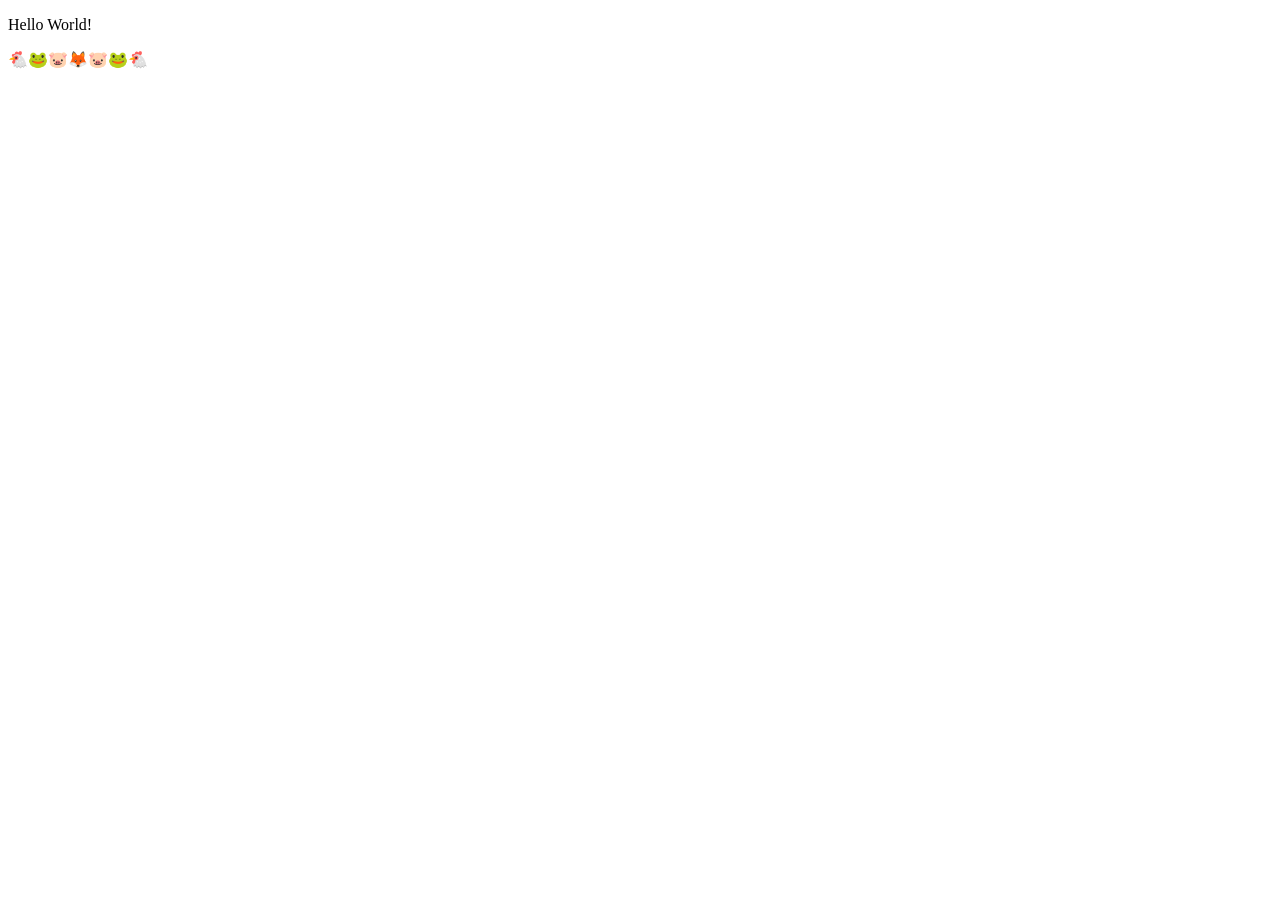
<file: hello-html/index.html>
<!DOCTYPE html>
<html lang="en">
<head>
    <meta charset="UTF-8">
    <meta name="viewport" content="width=device-width, initial-scale=1.0">
    <title>Hello Html</title>
</head>
<body>
    <p>Hello World!</p> 
    <p>🐔🐸🐷🦊🐷🐸🐔</p>
</body>
</html>
</file>
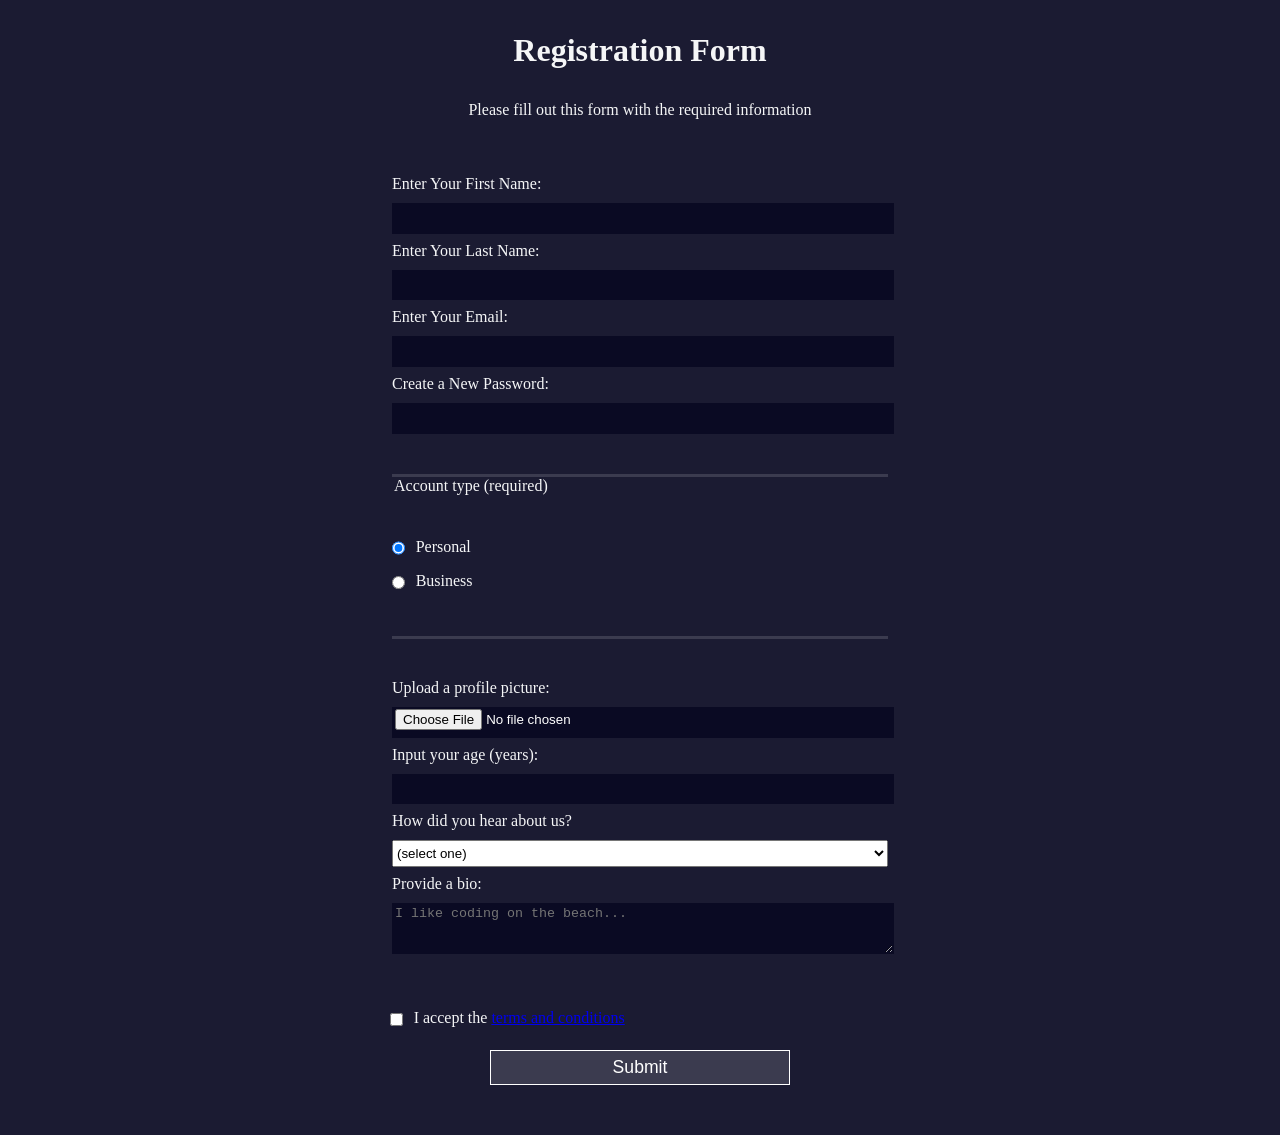
<file: html-forms/index.html>
<!DOCTYPE html>
<html lang="en">
  <head>
    <meta charset="UTF-8" />
    <title>Registration Form</title>
    <link rel="stylesheet" href="styles.css" />
  </head>
  <body>
    <h1>Registration Form</h1>
    <p>Please fill out this form with the required information</p>
    <form method="post" action="">
      <fieldset>
        <label for="first-name"
          >Enter Your First Name:
          <input id="first-name" name="first-name" type="text" required
        /></label>
        <label for="last-name"
          >Enter Your Last Name:
          <input id="last-name" name="last-name" type="text" required
        /></label>
        <label for="email"
          >Enter Your Email:
          <input id="email" name="email" type="email" required
        /></label>
        <label for="new-password"
          >Create a New Password:
          <input
            id="new-password"
            name="new-password"
            type="password"
            pattern="[a-z0-5]{8,}"
            required
        /></label>
      </fieldset>
      <fieldset>
        <legend>Account type (required)</legend>
        <label for="personal-account"
          ><input
            id="personal-account"
            type="radio"
            name="account-type"
            class="inline"
            checked
          />
          Personal</label
        >
        <label for="business-account"
          ><input
            id="business-account"
            type="radio"
            name="account-type"
            class="inline"
          />
          Business</label
        >
      </fieldset>
      <fieldset>
        <label for="profile-picture"
          >Upload a profile picture:
          <input id="profile-picture" type="file" name="file"
        /></label>
        <label for="age"
          >Input your age (years):
          <input id="age" type="number" name="age" min="13" max="120"
        /></label>
        <label for="referrer"
          >How did you hear about us?
          <select id="referrer" name="referrer">
            <option value="">(select one)</option>
            <option value="1">freeCodeCamp News</option>
            <option value="2">freeCodeCamp YouTube Channel</option>
            <option value="3">freeCodeCamp Forum</option>
            <option value="4">Other</option>
          </select>
        </label>
        <label for="bio"
          >Provide a bio:
          <textarea
            id="bio"
            name="bio"
            rows="3"
            cols="30"
            placeholder="I like coding on the beach..."
          ></textarea>
        </label>
      </fieldset>
      <label for="terms-and-conditions">
        <input
          class="inline"
          id="terms-and-conditions"
          type="checkbox"
          required
          name="terms-and-conditions"
        />
        I accept the
        <a href="https://www.freecodecamp.org/news/terms-of-service/"
          >terms and conditions</a
        >
      </label>
      <input type="submit" value="Submit" />
    </form>
  </body>
</html>
</file>
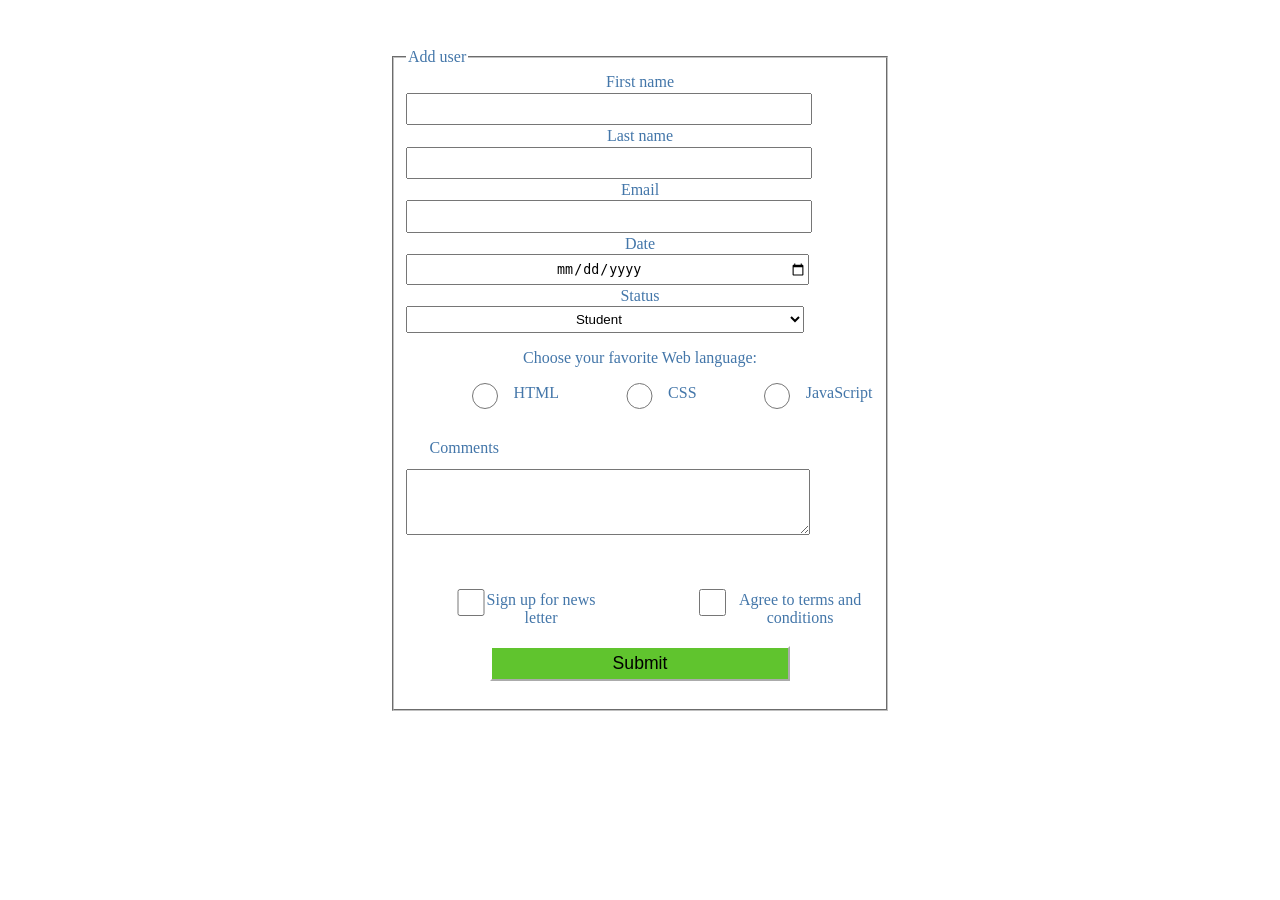
<file: practice-for-prepwork-css-layout-main/index.html>
<!DOCTYPE html>
<html>
  <head>
    <link rel="stylesheet" type="text/css" href="layout.css" />
  </head>
  <body>
    <form action="/form-handling-url" method="post">
      <fieldset>
        <legend>Add user</legend>

        <div>
          <label for="firstName">First name</label>
          <input type="text" id="firstName" name="first_name" />
        </div>

        <div>
          <label for="lastName">Last name</label>
          <input type="text" id="lastName" name="last_name" />
        </div>

        <div>
          <label for="email">Email</label>
          <input type="email" id="email" name="email_address" />
        </div>

        <div>
          <label for="date">Date</label>
          <input type="date" id="date" name="date" />
        </div>

        <div>
          <label for="role">Status</label>
          <select id="role" name="user_role_name">
            <option value="student">Student</option>
            <option value="instructor">Instructor</option>
            <option value="guest">Guest</option>
          </select>
        </div>

        <div>
          <p>Choose your favorite Web language:</p>
          <div id="radio">
            <input type="radio" id="html" name="fav_language" value="HTML" />
            <label for="html">HTML</label><br />
            <input type="radio" id="css" name="fav_language" value="CSS" />
            <label for="css">CSS</label><br />
            <input
              type="radio"
              id="javascript"
              name="fav_language"
              value="JavaScript"
            />
            <label for="javascript">JavaScript</label>
          </div>
        </div>

        <div>
          <label for="comments" id="comment">Comments</label>
          <textarea id="comments" name="comments"></textarea>
        </div>

        <div id="check">
          <input type="checkbox" id="signup" name="signup" value="Signup" />
          <label for="signup">Sign up for news letter</label><br />
          <input type="checkbox" id="terms" name="terms" value="Terms" />
          <label for="terms"> Agree to terms and conditions</label>
        </div>

        <div>
          <button type="submit">Submit</button>
        </div>
      </fieldset>
    </form>
  </body>
</html>
</file>
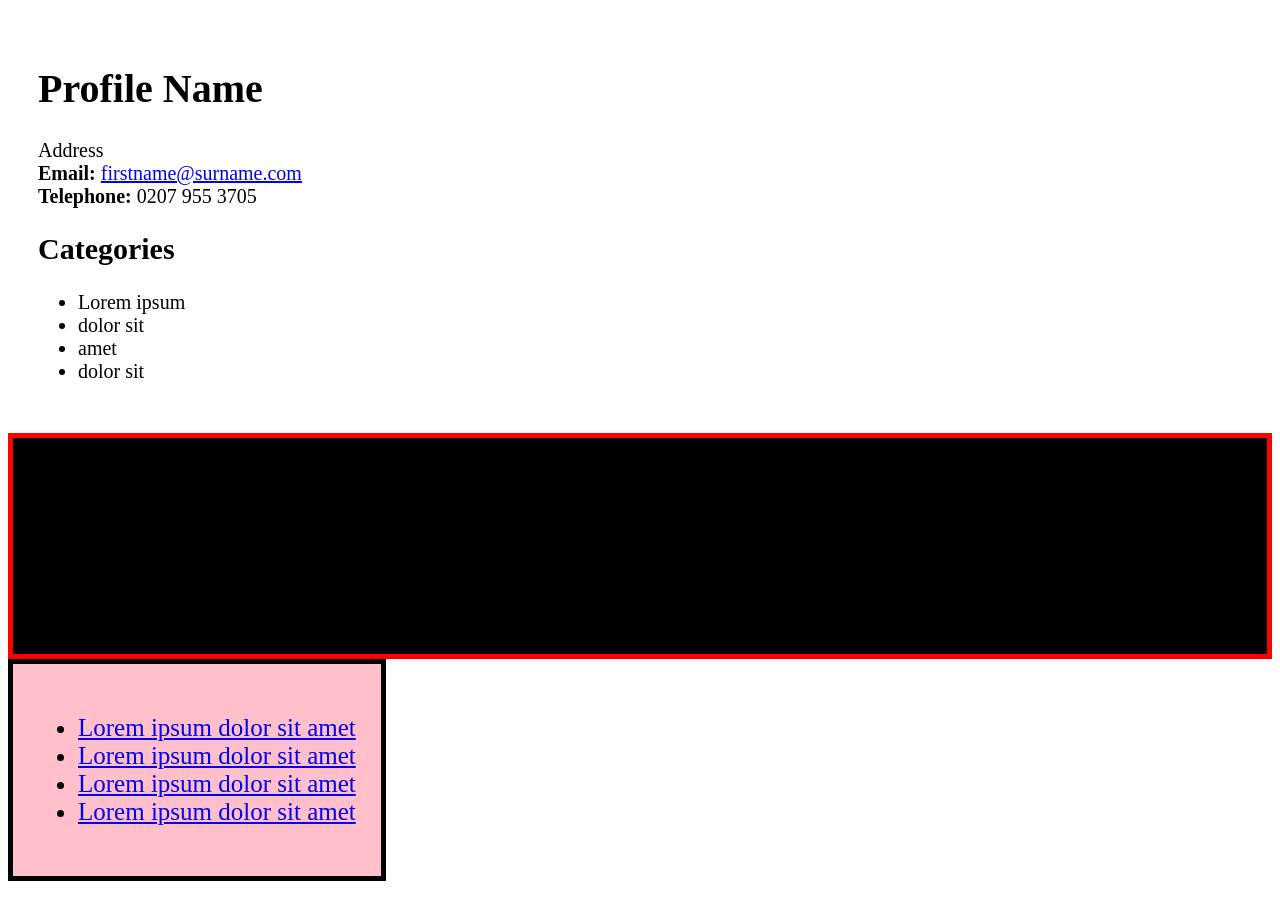
<file: practice-for-prepwork-css-refactoring-main/index.html>
<!DOCTYPE html>
<html>
  <head>
    <meta charset="UTF-8">
    <title>Debugging CSS Practice</title>
    <link rel="stylesheet" href="main.css">
  </head>
  <body>
    <div class='profile'>
        <h1>Profile Name</h1>
        <div class='address'>Address</div>

        <div class='contact'>
          <strong>Email:</strong> <a href='mailto:firstname@surname.com'>firstname@surname.com</a>
        </div>
        <div>
          <strong>Telephone:</strong> 0207 955 3705
        </div>

        <div class='categories'>
          <h2>Categories</h2>
          <ul>
            <li>Lorem ipsum</li>
            <li>dolor sit</li>
            <li>amet</li>
            <li>dolor sit</li>
          </ul>
        </div>

      </div>

      <div class='biography'>
        <p>
          Lorem ipsum dolor sit amet, consectetur adipiscing elit, sed do eiusmod
          tempor incididunt ut labore et dolore magna aliqua. Ut enim ad minim
          veniam, quis nostrud exercitation ullamco laboris nisi ut aliquip ex ea
          commodo consequat. Duis aute irure dolor in reprehenderit in voluptate
          velit esse cillum dolore eu fugiat nulla pariatur. Excepteur sint occaecat
          cupidatat non proident, sunt in culpa qui officia deserunt mollit anim id
          est laborum.
        </p>
        <p>
          Lorem ipsum dolor sit amet, consectetur adipiscing elit, sed do eiusmod
          tempor incididunt ut labore et dolore magna aliqua. Ut enim ad minim
          veniam, quis nostrud exercitation ullamco laboris nisi ut aliquip ex ea
          commodo consequat. Duis aute irure dolor in reprehenderit in voluptate
          velit esse cillum dolore eu fugiat nulla pariatur. Excepteur sint occaecat
          cupidatat non proident, sunt in culpa qui officia deserunt mollit anim id
          est laborum.
        </p>
      </div>

      <div class='footer'>

        <div class='footer-3-wide'>
          <ul>
            <li>
              <a href='https://www.example.com/' target='_blank'>
                Lorem ipsum dolor sit amet
              </a>
            </li>
            <li>
              <a href='https://www.example.com/' target='_blank'>
                Lorem ipsum dolor sit amet
              </a>
            </li>
            <li>
              <a href='https://www.example.com/' target='_blank'>
                Lorem ipsum dolor sit amet
              </a>
            </li>
            <li>
              <a href='https://www.example.com/' target='_blank'>
                Lorem ipsum dolor sit amet
              </a>
            </li>
          </ul>
        </div>

      </div>

  </body>
</html>
</file>
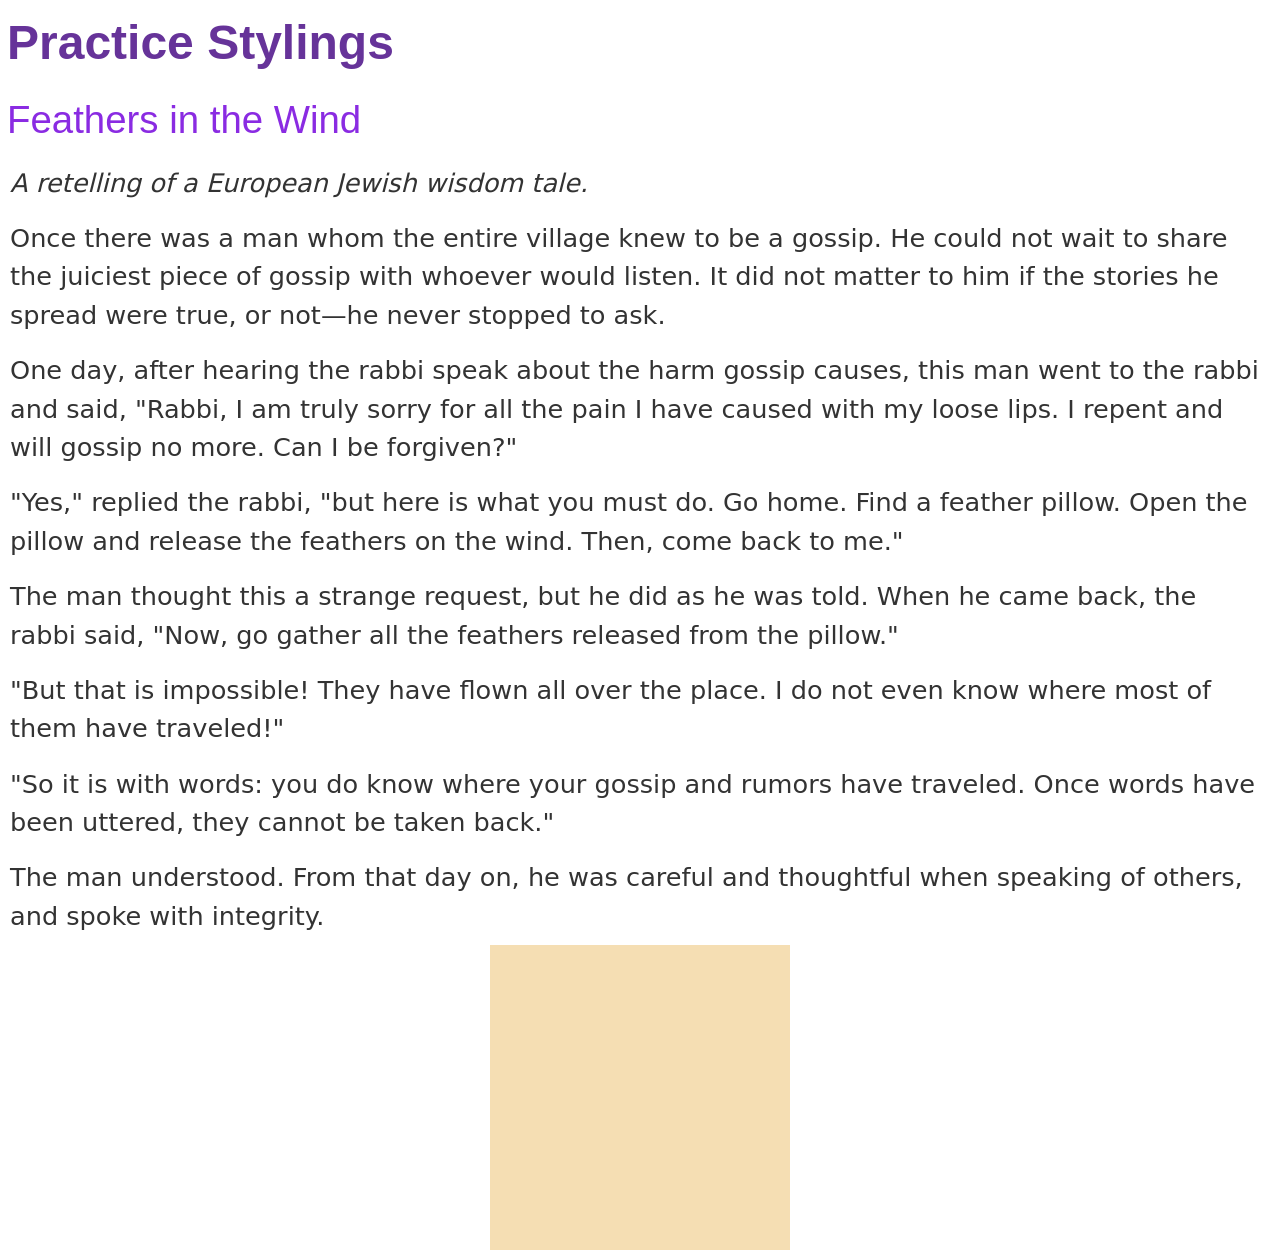
<file: practice-for-prepwork-css-stylings-main/index.html>
<!DOCTYPE html>
<html lang="en">
<head>
    <meta charset="UTF-8">
    <title>Practice Stylings</title>
    <link rel="stylesheet" href="main.css">
</head>
<body>
<header>
    <h1>Practice Stylings</h1>
</header>
<div class="page">
    <div class="content">
        <div class="story-box">
            <h2>Feathers in the Wind</h2>
            <p><em>A retelling of a European Jewish wisdom tale.</em></p>

            <p>Once there was a man whom the entire village knew to be a gossip.
                He could not wait to share the juiciest piece of gossip with
                whoever would listen. It did not matter to him if the stories he
                spread were true, or not—he never stopped to ask.</p>
            <p>One day, after hearing the rabbi speak about the harm gossip
                causes, this man went to the rabbi and said, "Rabbi, I am truly
                sorry for all the pain I have caused with my loose lips. I
                repent and will gossip no more. Can I be forgiven?"</p>
            <p>"Yes," replied the rabbi, "but here is what you must do. Go home.
                Find a feather pillow. Open the pillow and release the feathers
                on the wind. Then, come back to me."</p>
            <p>The man thought this a strange request, but he did as he was
                told. When he came back, the rabbi said, "Now, go gather all the
                feathers released from the pillow."</p>
            <p>"But that is impossible! They have flown all over the place. I do
                not even know where most of them have traveled!"</p>
            <p>"So it is with words: you do know where your gossip and rumors
                have traveled. Once words have been uttered, they cannot be
                taken back."</p>
            <p>The man understood. From that day on, he was careful and
                thoughtful when speaking of others, and spoke with
                integrity.</p>
        </div>
    </div>
    <div class="logo">
    </div>
</div>
</body>
</html>
</file>
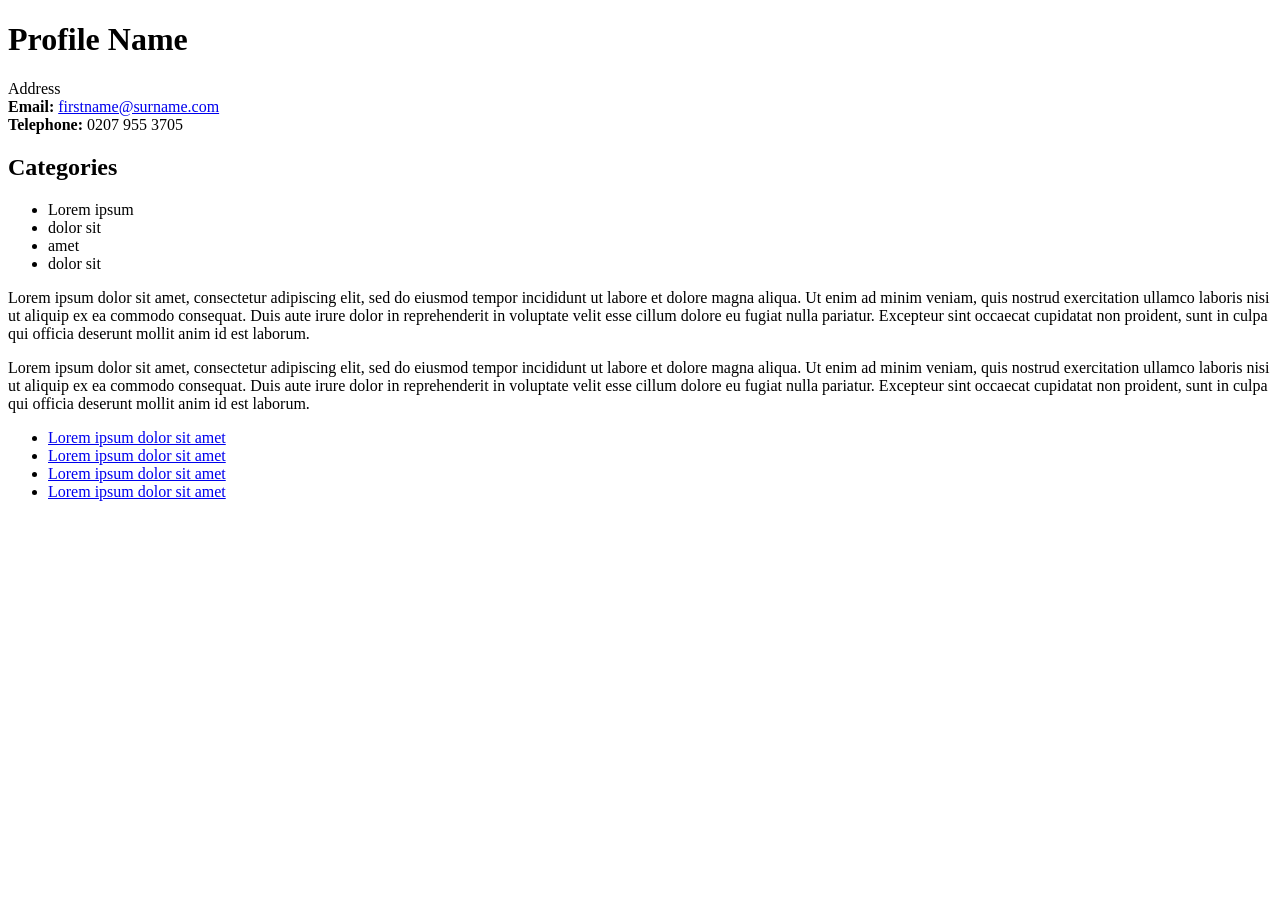
<file: practice-for-prepwork-html-debugging-main/index.html>
<!DOCTYPE html>
<html lang="en">
  <head>
    <title>Debugging HTML Practice</title>
  </head>
  <body>
    <div class='profile'>
        <h1>Profile Name</h1>
        <div class='address'>Address</div>

        <div class='contact'>
          <strong>Email:</strong> <a href='mailto:firstname@surname.com'>firstname@surname.com</a>
        </div>
        <div>
          <strong>Telephone:</strong> 0207 955 3705
        </div>

        <div class='categories'>
          <h2>Categories</h2>
          <ul>
            <li>Lorem ipsum</li>
            <li>dolor sit</li>
            <li>amet</li>
            <li>dolor sit</li>
          </ul>
        </div>

      </div>

      <div id='biography'>
        <p>
          Lorem ipsum dolor sit amet, consectetur adipiscing elit, sed do eiusmod
          tempor incididunt ut labore et dolore magna aliqua. Ut enim ad minim
          veniam, quis nostrud exercitation ullamco laboris nisi ut aliquip ex ea
          commodo consequat. Duis aute irure dolor in reprehenderit in voluptate
          velit esse cillum dolore eu fugiat nulla pariatur. Excepteur sint occaecat
          cupidatat non proident, sunt in culpa qui officia deserunt mollit anim id
          est laborum.
        </p>
        <p>
          Lorem ipsum dolor sit amet, consectetur adipiscing elit, sed do eiusmod
          tempor incididunt ut labore et dolore magna aliqua. Ut enim ad minim
          veniam, quis nostrud exercitation ullamco laboris nisi ut aliquip ex ea
          commodo consequat. Duis aute irure dolor in reprehenderit in voluptate
          velit esse cillum dolore eu fugiat nulla pariatur. Excepteur sint occaecat
          cupidatat non proident, sunt in culpa qui officia deserunt mollit anim id
          est laborum.
        </p>
      </div>

      <div class='footer'>

        <div class='footer-3-wide'>
          <ul>
              <li>
              <a href='https://www.example.com/' target='_blank'>
                Lorem ipsum dolor sit amet
              </a>
            </li>
            <li>
              <a href='https://www.example.com/' target='_blank'>
                Lorem ipsum dolor sit amet
              </a>
            </li>
            <li>
              <a href='https://www.example.com/' target='_blank'>
                Lorem ipsum dolor sit amet
              </a>
            </li>
            <li>
              <a href='https://www.example.com/' target='_blank'>
                Lorem ipsum dolor sit amet
              </a>
              </li>
          </ul>
        </div>

      </div>

  </body>
</html>
</file>
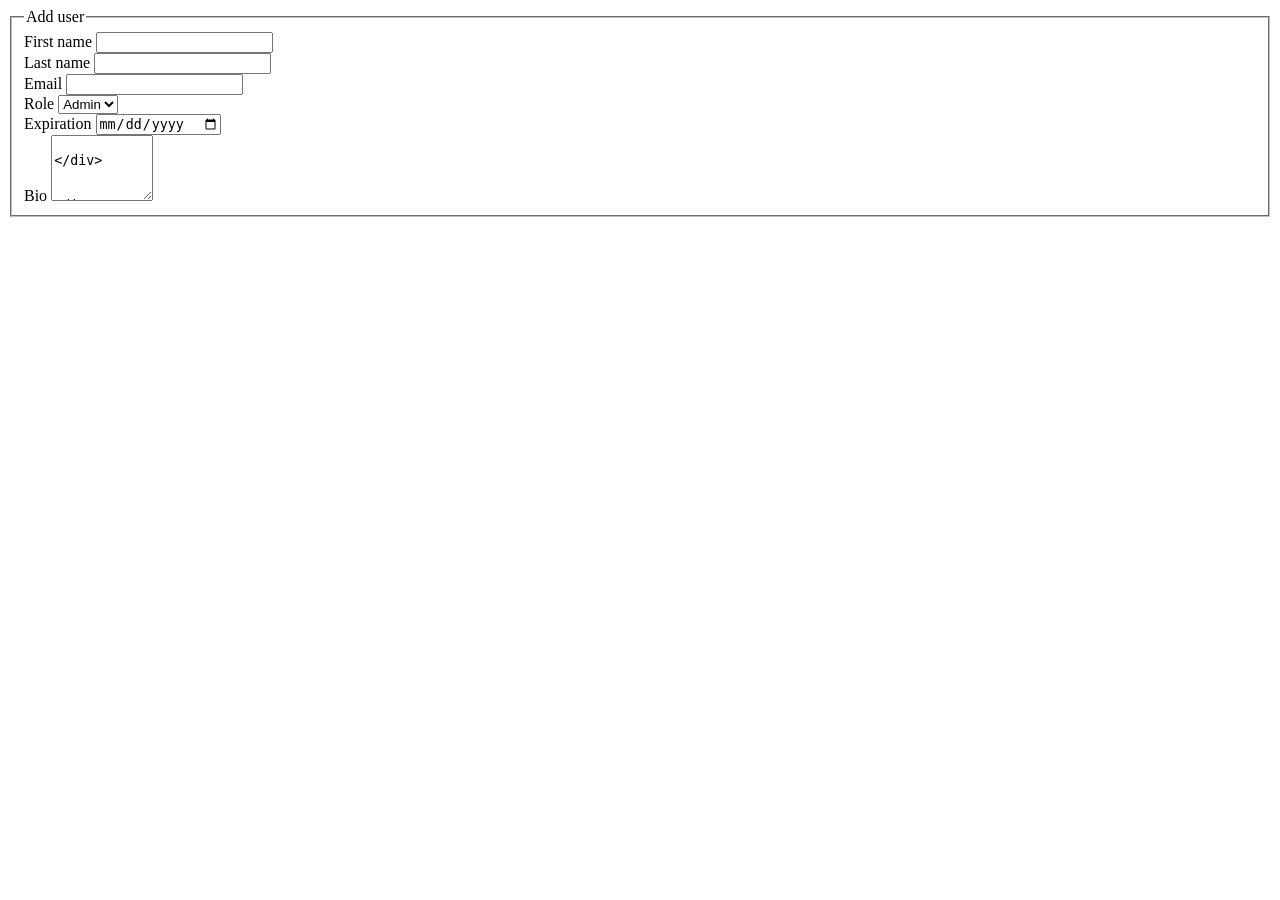
<file: practice-for-prepwork-html-forms-debugging-main/index.html>
<!DOCTYPE html>
<html>
  <head>
    <title>Debugging HTML Forms</title>
  </head>
  <body>
    <form action="/form-handling-url" method="post">
      <fieldset>
        <legend>Add user</legend>

        <div>
          <label for="firstName">First name</label>
          <input type="text" id="firstName" name="first_name" />
        </div>

        <div>
          <label for="lastName">Last name</label>
          <input type="text" id="lastName" name="last_name" />
        </div>

        <div>
          <label for="email">Email</label>
          <input type="email" id="email" name="email_address" />
        </div>

        <div>
          <label for="role">Role</label>
          <select id="role" name="user_role_name">
            <option value="admin">Admin</option>
            <option value="user">User</option>
            <option value="guest">Guest</option>
          </select>
        </div>

        <div>
          <label for="expiration">Expiration</label>
          <input type="date" id="expiration" name="expiration" />
        </div>

        <div id="bio-div">
          <label for="bio">Bio</label>
          <textarea id="bio" name="bio" rows="4" cols="10" >
        </div>

        <div>
          <button type="submit">Add this person</button>
        </div>
      </fieldset>
    </form>
  </body>
</html>
</file>
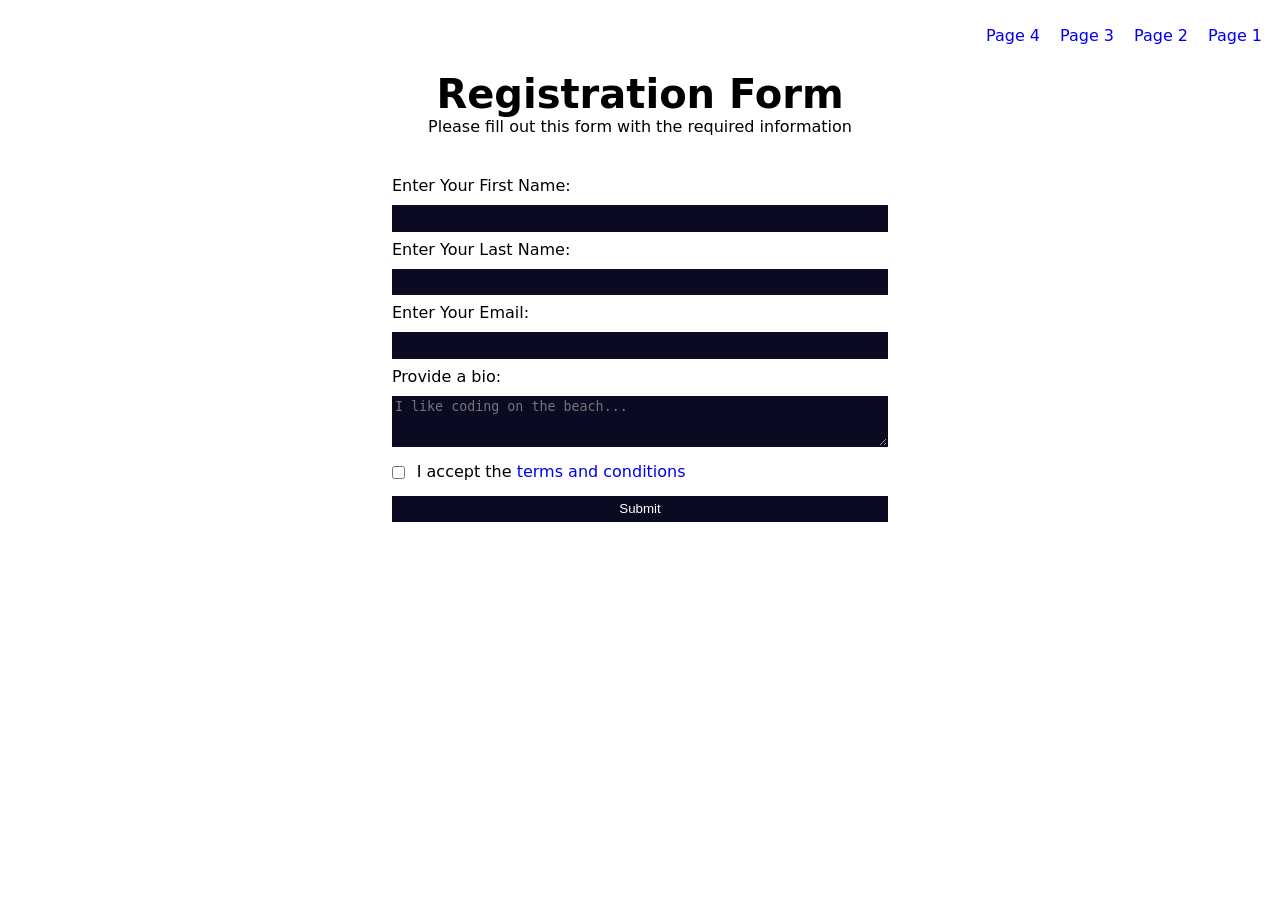
<file: first-website/page2.html>
<!DOCTYPE html>
<html lang="en">
  <head>
    <meta charset="UTF-8" />
    <meta name="viewport" content="width=device-width, initial-scale=1.0" />
    <title>First Website</title>
    <link rel="stylesheet" href="styles.css" />
  </head>
  <body>
    <nav>
      <ul id="nav_links">
        <li><a href="index.html">Page 1</a></li>
        <li><a href="page2.html">Page 2</a></li>
        <li><a href="page3.html">Page 3</a></li>
        <li><a href="page4.html">Page 4</a></li>
      </ul>
    </nav>
    </nav>
    <div id="text_form">
      <h1>Registration Form</h1>
      <p>Please fill out this form with the required information</p>
    </div>
    
    <form action="">
      <fieldset>
        <label for="first-name">Enter Your First Name:
          <input id="first-name" name="first-name" type="text" required/>
        </label>
        <label for="last-name">Enter Your Last Name:
          <input id="last-name" name="last-name" type="text" required/>
        </label>
        <label for="email">Enter Your Email:
          <input id="email" name="email" type="email" required/>
        </label>
        <label for="bio">Provide a bio:
          <textarea id="bio" name="bio" rows="3" cols="20" placeholder="I like coding on the beach..."></textarea>
        <label for="terms-and-conditions">
          <input class="inline" id="terms-and-conditions" type="checkbox" required name="terms-and-conditions"/>
          I accept the <a href="#">terms and conditions</a>
        <input type="submit" value="Submit" />
      </fieldset>
    </form>
  </body>
</html>
</file>
<file: html-forms/styles.css>
body {
    width: 100%;
    height: 100vh;
    margin: 0;
    background-color: #1b1b32;
    color: #f5f6f7;
    font-family: Tahoma;
    font-size: 16px;
  }
  
  h1, p {
    margin: 1em auto;
    text-align: center;
  }
  
  form {
    width: 60vw;
    max-width: 500px;
    min-width: 300px;
    margin: 0 auto;
    padding-bottom: 2em;
  }
  
  fieldset {
    border: none;
    padding: 2rem 0;
    border-bottom: 3px solid #3b3b4f;
  }
  
  fieldset:last-of-type {
    border-bottom: none;
  }
  
  label {
    display: block;
    margin: 0.5rem 0;
  }
  
  input,
  textarea,
  select {
    margin: 10px 0 0 0;
    width: 100%;
    min-height: 2em;
  }
  
  input, textarea {
    background-color: #0a0a23;
    border: 1px solid #0a0a23;
    color: #ffffff;
  }
  
  .inline {
    width: unset;
    margin: 0 0.5em 0 0;
    vertical-align: middle;
  }
  
  input[type="submit"] {
    display: block;
    width: 60%;
    margin: 1em auto;
    height: 2em;
    font-size: 1.1rem;
    background-color: #3b3b4f;
    border-color: white;
    min-width: 300px;
  }
  
  input[type="file"] {
    padding: 1px 2px;
  }
  
  .inline{
    display: inline; 
  }
</file>
<file: practice-for-prepwork-css-layout-main/layout.css>
body {
  width: 100%;
  height: 100vh;
  margin: 0;
  color: #4376a9;
  font-family: Tahoma;
  font-size: 16px;
}
h1,
p {
  margin: 1em auto;
  text-align: center;
}
form {
  width: 60vw;
  max-width: 500px;
  min-width: 300px;
  margin: 0 auto;
  padding-bottom: 2em;
  padding-top: 3em;
}
label {
  display: flex;
  flex-direction: column;
  margin: 0.1rem;
  text-align: center;
}
input,
textarea,
select {
  margin: 0 auto;
  width: 85%;
  min-height: 2em;
  text-align: center;
}
input[type="radio"] {
  display: block;
}

#radio {
  display: flex;
  flex-direction: row;
  margin-bottom: 30px;
}

#radio label {
  margin-left: -50px;
}

#comment {
  margin-left: -350px;
}
textarea {
  height: 60px;
  text-align: left;
  margin-top: 10px;
}

#check {
  display: flex;
  flex-direction: label;
  margin-left: -50px;
  margin-top: 50px;
}

input[type="checkbox"] {
  height: 5px;
  margin-left: -50px;
}

#check > label {
  margin-left: -150px;
}

button {
  display: block;
  width: 60%;
  margin: 1em auto;
  height: 2em;
  font-size: 1.1rem;
  background-color: #60c42e;
  border-color: white;
  min-width: 300px;
}
</file>
<file: practice-for-prepwork-css-refactoring-main/main.css>
.profile {
    display: inline-block;
    padding: 30px;
    background-color: white;
    font-size: 20px;
}

.biography {
    display: inline-block;
    border: 5px solid red;
    background-color: black;
    padding: 1em;
    font-size: 18px;
}

.footer-3-wide {
    display: inline-block;
    border: 5px solid black;
    background-color: pink;
    padding: 1em;
    font-size: 25px;
    font-weight: 600;
    font-weight:normal;
}
</file>
<file: practice-for-prepwork-css-stylings-main/main.css>
body {
    font-family: -apple-system, BlinkMacSystemFont, 'Segoe UI', 'Roboto', 'Helvetica Neue', Arial, sans-serif;
    font-size: 1.6rem;
    line-height: 1.5;
    color: #333;
    margin: 0;
}

h1 {
    font-size: 3rem;
    font-family: Arial, Helvetica, sans-serif;
    padding: 5px;
    margin: 2px;
    font-weight: bold;
    text-decoration: tan;
    color: rebeccapurple;
}

h2 {
    padding: 5px;
    margin: 2px;
    font-weight: lighter;
    color: blueviolet;
}

p {
    font-family: system-ui, -apple-system, BlinkMacSystemFont, 'Segoe UI', Roboto, Oxygen, Ubuntu, Cantarell, 'Open Sans', 'Helvetica Neue', sans-serif;
    padding: 7px;
    margin: 3px;
}

.logo {
    background-size: cover;
    background-image: url(https://appacademy.github.io/styleguide/assets/logo/logo-emblem-black-1000.png);
    background-color: wheat;
    height: 300px;
    max-width: 300px;
    width: 300px;
    max-width: 300px;
    margin: 0 auto;
    padding-top: 5px;
}
</file>
<file: first-website/styles.css>
* {
  box-sizing: border-box;
}

html {
  font-size: 16px;
}

body {
  font-family: system-ui, -apple-system, BlinkMacSystemFont, "Segoe UI", Roboto,
    Oxygen, Ubuntu, Cantarell, "Open Sans", "Helvetica Neue", sans-serif;
}

h1 {
  font-size: 40px;
}

#nav_links {
  display: flex;
  flex-direction: row-reverse;
}

li {
  list-style: none;
  margin: 10px;
}

a {
  text-decoration: none;
}

#img_code {
  width: 400px;
  height: 200px;
}

#text_form > h1,
#text_form > p {
  text-align: center;
  margin: 0 auto;
}

form {
  width: 60vw;
  max-width: 500px;
  min-width: 300px;
  padding-bottom: 2em;
  margin: 0 auto;
}

fieldset {
  border: none;
  padding: 2rem 0;
  border-bottom: 3px solid #3b3b4f;
}

fieldset:last-of-type {
  border-bottom: none;
}

label {
  display: block;
  margin: 0.5rem 0;
}

input,
textarea,
select {
  margin: 10px 0 0 0;
  width: 100%;
  min-height: 2em;
}

input,
textarea {
  background-color: #0a0a23;
  border: 1px solid #0a0a23;
  color: #ffffff;
}

.inline {
  width: unset;
  margin: 0 0.5em 0 0;
  vertical-align: middle;
}

#u_websites {
  margin-top: 50px;
  width: 300px;
  display: flex;
  flex-direction: row;
  align-items: center;
}

#u_websites li a {
  font-size: 30px;
}

.container {
  display: flex;
  width: 1200px;
  height: 600px;
  flex-direction: row;
  justify-content: center;
  flex-wrap: wrap;
}

.box {
  width: 380px;
  height: 400px;
  margin: 10px;
}
</file>
